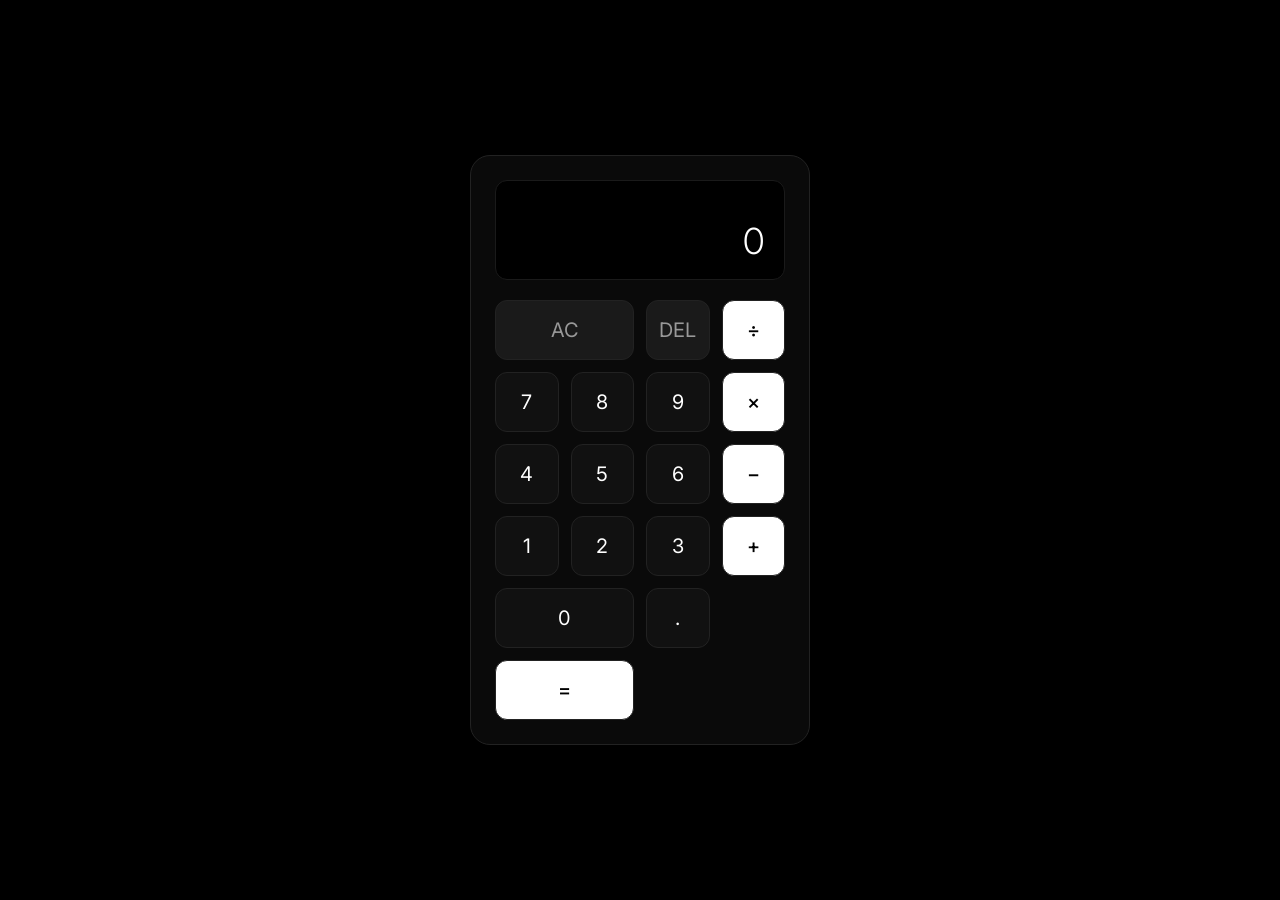
<file: index.html>
<!DOCTYPE html>
<html lang="en">
<head>
    <meta charset="UTF-8">
    <meta name="viewport" content="width=device-width, initial-scale=1.0">
    <title>Minimal Calculator</title>
    <link rel="preconnect" href="https://fonts.googleapis.com">
    <link rel="preconnect" href="https://fonts.gstatic.com" crossorigin>
    <link href="https://fonts.googleapis.com/css2?family=Inter:wght@300;400;500&display=swap" rel="stylesheet">
    <link rel="stylesheet" href="style.css">
</head>
<body>
    <div class="calculator">
        <div class="display">
            <div id="history" class="history"></div>
            <div id="result" class="result">0</div>
        </div>
        <div class="keypad">
            <button class="key action" data-action="clear">AC</button>
            <button class="key action" data-action="delete">DEL</button>
            <button class="key operator" data-action="divide">÷</button>
            
            <button class="key number">7</button>
            <button class="key number">8</button>
            <button class="key number">9</button>
            <button class="key operator" data-action="multiply">×</button>
            
            <button class="key number">4</button>
            <button class="key number">5</button>
            <button class="key number">6</button>
            <button class="key operator" data-action="subtract">−</button>
            
            <button class="key number">1</button>
            <button class="key number">2</button>
            <button class="key number">3</button>
            <button class="key operator" data-action="add">+</button>
            
            <button class="key number zero">0</button>
            <button class="key number">.</button>
            <button class="key equals" data-action="calculate">=</button>
        </div>
        
        <div id="game-container" style="display: none; flex-direction: column; align-items: center; width: 100%;">
            <canvas id="game-canvas" width="290" height="290" style="background-color: #000; border: 1px solid #333; border-radius: 8px;"></canvas>
            <div style="display: flex; justify-content: space-between; width: 100%; margin-top: 15px; align-items: center;">
                <span id="game-score" style="color: #fff; font-size: 16px;">Score: 0</span>
                <button id="exit-game" class="key action" style="height: 40px; font-size: 14px; padding: 0 15px;">Exit</button>
            </div>
        </div>
    </div>
    <script src="script.js"></script>
</body>
</html>
</file>
<file: style.css>
* {
    box-sizing: border-box;
    margin: 0;
    padding: 0;
}

body {
    font-family: 'Inter', sans-serif;
    background-color: #000000;
    color: #ffffff;
    display: flex;
    justify-content: center;
    align-items: center;
    height: 100vh;
    overflow: hidden;
}

.calculator {
    width: 340px;
    background-color: #0a0a0a;
    border: 1px solid #222222;
    border-radius: 20px;
    padding: 24px;
    box-shadow: 0 20px 40px rgba(0,0,0,0.8);
    display: flex;
    flex-direction: column;
    gap: 20px;
}

.display {
    background-color: #000000;
    border: 1px solid #1a1a1a;
    border-radius: 12px;
    padding: 20px;
    display: flex;
    flex-direction: column;
    align-items: flex-end;
    justify-content: flex-end;
    height: 100px;
    word-wrap: break-word;
    word-break: break-all;
}

.history {
    font-size: 14px;
    color: #666666;
    min-height: 17px;
    margin-bottom: 4px;
}

.result {
    font-size: 36px;
    font-weight: 300;
    color: #ffffff;
    line-height: 1;
}

.result.loading {
    color: #666;
    animation: pulse 1s infinite alternate;
}

@keyframes pulse {
    0% { opacity: 0.5; }
    100% { opacity: 1; }
}

.keypad {
    display: grid;
    grid-template-columns: repeat(4, 1fr);
    gap: 12px;
}

.key {
    background-color: #111111;
    border: 1px solid #222222;
    color: #ffffff;
    font-family: 'Inter', sans-serif;
    font-size: 20px;
    font-weight: 400;
    border-radius: 12px;
    height: 60px;
    cursor: pointer;
    transition: background-color 0.15s ease, transform 0.1s ease, border-color 0.15s ease;
    display: flex;
    justify-content: center;
    align-items: center;
}

.key:hover {
    background-color: #1a1a1a;
    border-color: #333333;
}

.key:active {
    transform: scale(0.95);
    background-color: #222222;
}

.key.action {
    background-color: #1a1a1a;
    color: #999999;
}

.key.action:hover {
    background-color: #222222;
}

.key.operator {
    background-color: #ffffff;
    color: #000000;
    font-weight: 500;
}

.key.operator:hover {
    background-color: #e6e6e6;
}

.key.operator:active {
    background-color: #cccccc;
}

.key.equals {
    grid-column: span 2;
    background-color: #ffffff;
    color: #000000;
    font-weight: 500;
}

.key.equals:hover {
    background-color: #e6e6e6;
}

.key.equals:active {
    background-color: #cccccc;
}

.key.action[data-action="clear"] {
    grid-column: span 2;
}

.key.zero {
    grid-column: span 2;
}
</file>
